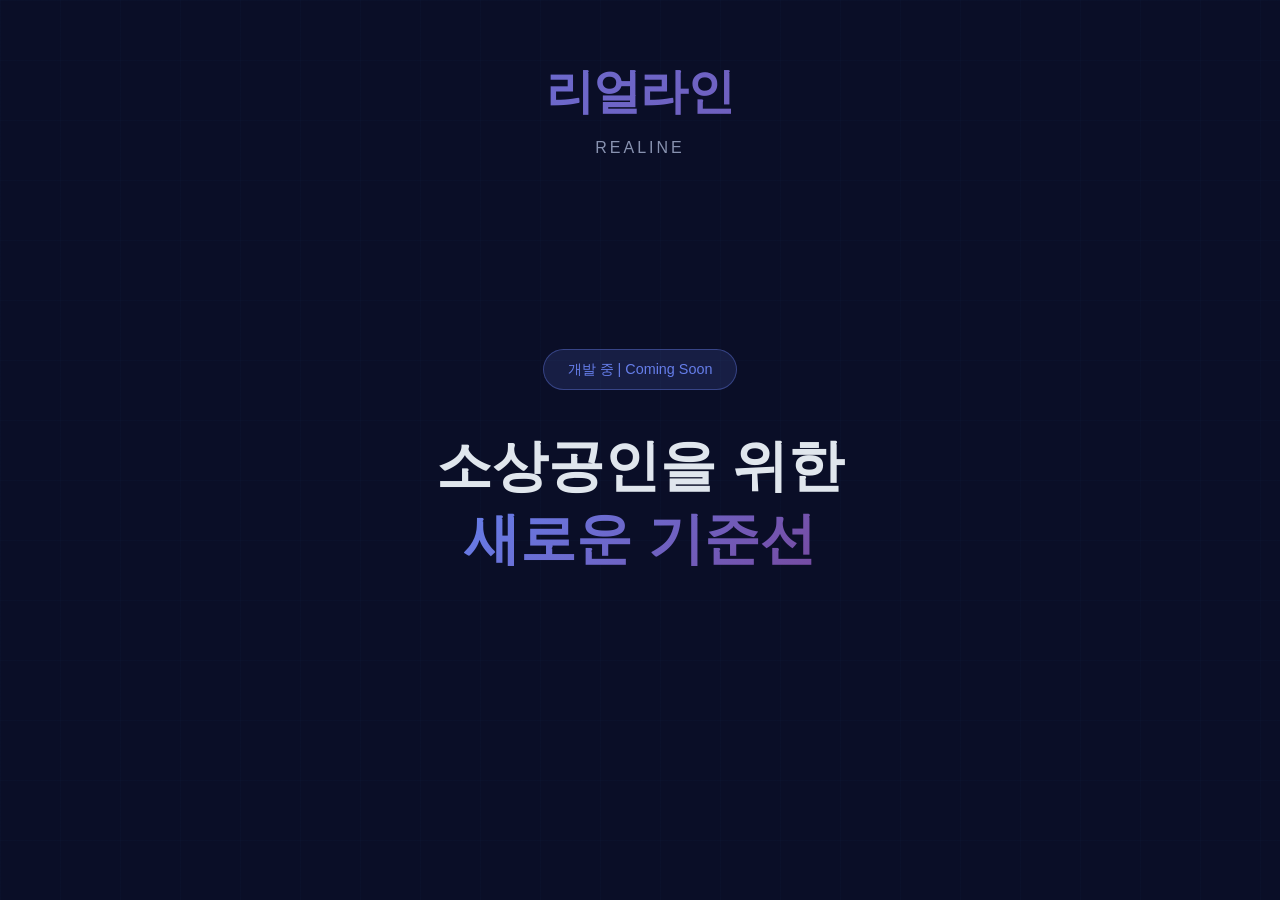
<file: index.html>
<!DOCTYPE html>
<html lang="ko">
<head>
    <meta charset="UTF-8">
    <meta name="viewport" content="width=device-width, initial-scale=1.0">
    <title>리얼라인 | Realine</title>
    <style>
        * {
            margin: 0;
            padding: 0;
            box-sizing: border-box;
        }

        body {
            font-family: -apple-system, BlinkMacSystemFont, 'Segoe UI', 'Noto Sans KR', sans-serif;
            background: #0a0e27;
            color: #e0e6ed;
            overflow-x: hidden;
        }

        .container {
            max-width: 1200px;
            margin: 0 auto;
            padding: 0 20px;
        }

        /* Animated background */
        .grid-background {
            position: fixed;
            top: 0;
            left: 0;
            width: 100%;
            height: 100%;
            background-image: 
                linear-gradient(rgba(100, 200, 255, 0.02) 1px, transparent 1px),
                linear-gradient(90deg, rgba(100, 200, 255, 0.02) 1px, transparent 1px);
            background-size: 60px 60px;
            animation: gridMove 20s linear infinite;
            pointer-events: none;
        }

        @keyframes gridMove {
            0% { transform: translate(0, 0); }
            100% { transform: translate(60px, 60px); }
        }

        /* Header */
        header {
            position: relative;
            padding: 60px 0 40px;
            text-align: center;
        }

        .logo {
            font-size: 3em;
            font-weight: 700;
            background: linear-gradient(135deg, #667eea 0%, #764ba2 100%);
            -webkit-background-clip: text;
            -webkit-text-fill-color: transparent;
            background-clip: text;
            margin-bottom: 15px;
            letter-spacing: -1px;
        }

        .logo-subtitle {
            font-size: 1em;
            color: #8892b0;
            letter-spacing: 3px;
            font-weight: 300;
        }

        /* Hero section */
        .hero {
            position: relative;
            padding: 100px 0 80px;
            text-align: center;
            min-height: 60vh;
            display: flex;
            align-items: center;
            justify-content: center;
        }

        .hero-content {
            max-width: 800px;
        }

        .status-badge {
            display: inline-block;
            padding: 10px 24px;
            background: rgba(102, 126, 234, 0.15);
            border: 1px solid rgba(102, 126, 234, 0.4);
            border-radius: 25px;
            font-size: 0.9em;
            color: #667eea;
            margin-bottom: 40px;
            animation: pulse 2s ease-in-out infinite;
        }

        @keyframes pulse {
            0%, 100% { opacity: 1; }
            50% { opacity: 0.7; }
        }

        .hero h1 {
            font-size: 3.5em;
            line-height: 1.3;
            margin-bottom: 30px;
            font-weight: 700;
        }

        .hero h1 span {
            background: linear-gradient(135deg, #667eea 0%, #764ba2 100%);
            -webkit-background-clip: text;
            -webkit-text-fill-color: transparent;
            background-clip: text;
        }

        .hero p {
            font-size: 1.3em;
            color: #8892b0;
            line-height: 1.8;
            margin-bottom: 50px;
        }

        /* Info section */
        .info-section {
            position: relative;
            padding: 80px 0;
            text-align: center;
        }

        .info-box {
            max-width: 700px;
            margin: 0 auto;
            background: rgba(17, 25, 40, 0.6);
            border: 1px solid rgba(100, 200, 255, 0.15);
            border-radius: 16px;
            padding: 60px 40px;
            backdrop-filter: blur(10px);
        }

        .info-box h2 {
            font-size: 2em;
            margin-bottom: 25px;
            color: #ccd6f6;
        }

        .info-box p {
            font-size: 1.1em;
            color: #8892b0;
            line-height: 1.8;
            margin-bottom: 20px;
        }

        .launch-date {
            display: inline-block;
            margin-top: 30px;
            padding: 15px 35px;
            background: linear-gradient(135deg, #667eea 0%, #764ba2 100%);
            border-radius: 8px;
            color: white;
            font-size: 1.2em;
            font-weight: 600;
        }

        /* Email section */
        .email-section {
            position: relative;
            padding: 80px 0 100px;
            text-align: center;
        }

        .email-section h2 {
            font-size: 2em;
            margin-bottom: 20px;
            color: #ccd6f6;
        }

        .email-section p {
            font-size: 1.1em;
            color: #8892b0;
            margin-bottom: 40px;
        }

        .email-form {
            max-width: 500px;
            margin: 0 auto;
            display: flex;
            gap: 12px;
        }

        .email-form input {
            flex: 1;
            padding: 18px 24px;
            background: rgba(17, 25, 40, 0.8);
            border: 1px solid rgba(100, 200, 255, 0.2);
            border-radius: 10px;
            color: #e0e6ed;
            font-size: 1em;
            outline: none;
            transition: all 0.3s ease;
        }

        .email-form input:focus {
            border-color: #667eea;
            box-shadow: 0 0 0 3px rgba(102, 126, 234, 0.1);
        }

        .email-form button {
            padding: 18px 35px;
            background: linear-gradient(135deg, #667eea 0%, #764ba2 100%);
            border: none;
            border-radius: 10px;
            color: white;
            font-weight: 600;
            font-size: 1em;
            cursor: pointer;
            transition: all 0.3s ease;
            white-space: nowrap;
        }

        .email-form button:hover {
            transform: translateY(-2px);
            box-shadow: 0 10px 30px rgba(102, 126, 234, 0.4);
        }

        /* Footer */
        footer {
            position: relative;
            padding: 50px 0;
            text-align: center;
            border-top: 1px solid rgba(100, 200, 255, 0.1);
            color: #8892b0;
            font-size: 0.95em;
        }

        footer p {
            margin: 8px 0;
        }

        /* Responsive */
        @media (max-width: 768px) {
            .logo {
                font-size: 2.2em;
            }

            .hero h1 {
                font-size: 2.2em;
            }

            .hero p {
                font-size: 1.1em;
            }

            .info-box {
                padding: 40px 30px;
            }

            .email-form {
                flex-direction: column;
            }

            .email-form button {
                width: 100%;
            }
        }

        /* Subtle animation for hero */
        @keyframes fadeInUp {
            from {
                opacity: 0;
                transform: translateY(30px);
            }
            to {
                opacity: 1;
                transform: translateY(0);
            }
        }

        .hero-content > * {
            animation: fadeInUp 1s ease-out;
        }

        .hero-content > *:nth-child(2) {
            animation-delay: 0.2s;
        }

        .hero-content > *:nth-child(3) {
            animation-delay: 0.4s;
        }
    </style>
</head>
<body>
    <div class="grid-background"></div>

    <header>
        <div class="container">
            <div class="logo">리얼라인</div>
            <div class="logo-subtitle">REALINE</div>
        </div>
    </header>

    <section class="hero">
        <div class="container">
            <div class="hero-content">
                <div class="status-badge">개발 중 | Coming Soon</div>
                <h1>
                    소상공인을 위한<br>
                    <span>새로운 기준선</span>
                </h1>
            </div>
        </div>
    </section>
</file>
